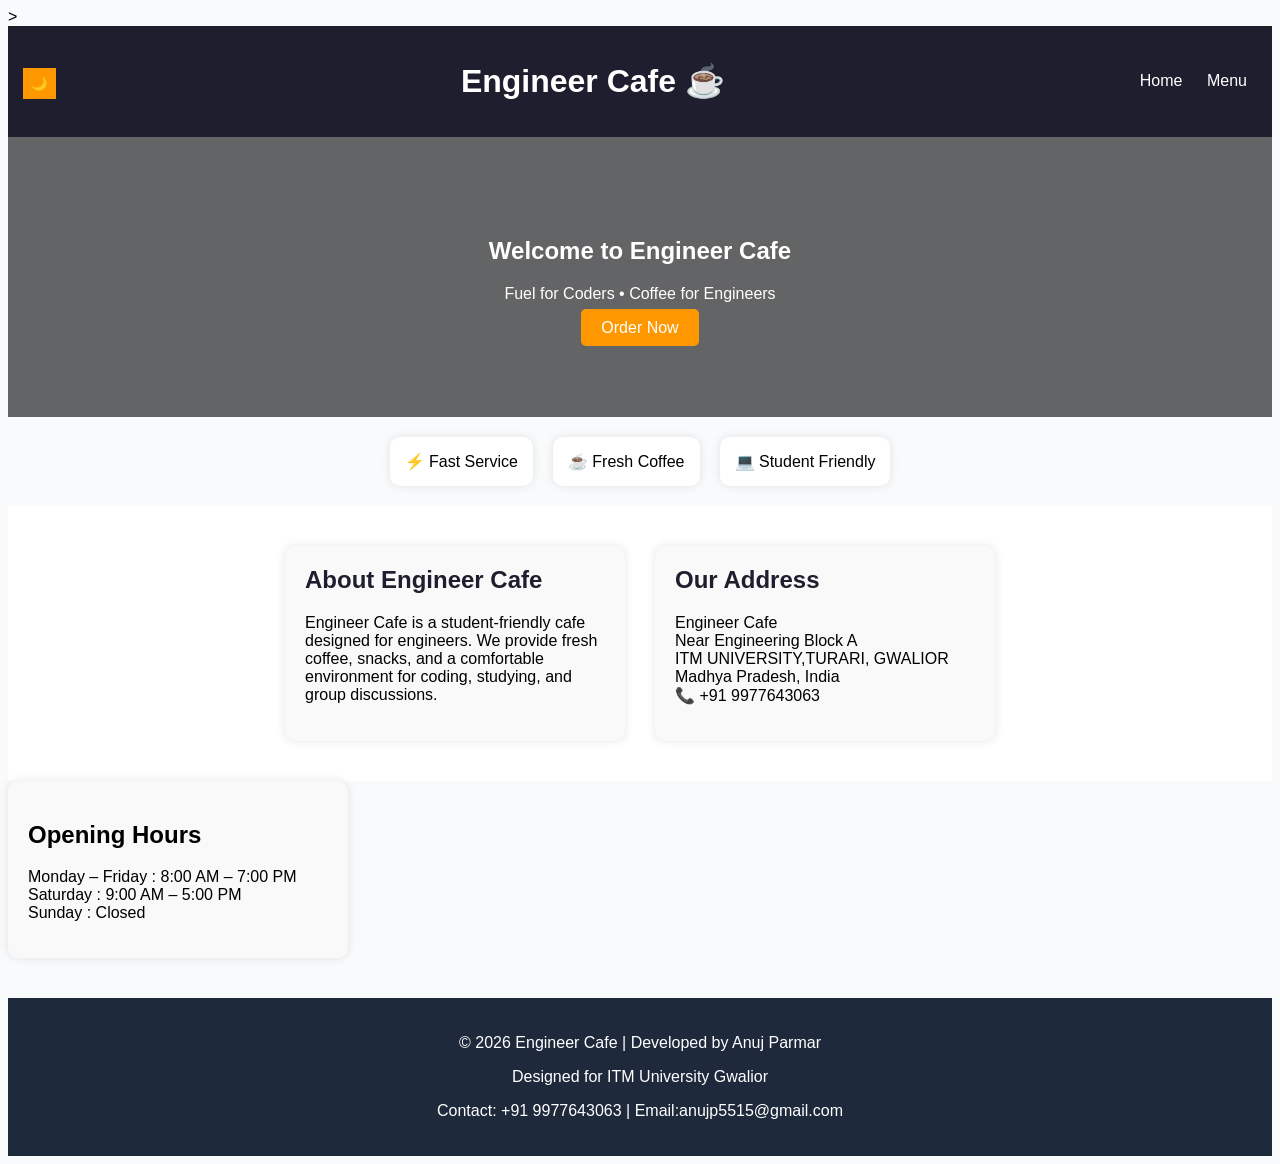
<file: index.html>
<!DOCTYPE html>
<html>
<head link href="https://fonts.googleapis.com/css2?family=Poppins:wght@300;500;700&display=swap" rel="stylesheet"></head>>
<title>Engineer Cafe</title>
<link rel="stylesheet" href="style.css">
</head>
<body>

<header>
<button onclick="toggleDark()" class="dark-btn">🌙</button>
<h1>Engineer Cafe ☕</h1>
<nav>
<a href="index.html">Home</a>
<a href="menu.html">Menu</a>
</nav>
</header>

<section class="hero">
<h2>Welcome to Engineer Cafe</h2>
<p>Fuel for Coders • Coffee for Engineers</p>
<a href="menu.html" class="btn">Order Now</a>
</section>

<section class="features">
<div class="feature">⚡ Fast Service</div>
<div class="feature">☕ Fresh Coffee</div>
<div class="feature">💻 Student Friendly</div>
</section>

<section class="about-section">
<div class="about-box">
<h2>About Engineer Cafe</h2>
<p>
Engineer Cafe is a student-friendly cafe designed for engineers.
We provide fresh coffee, snacks, and a comfortable environment
for coding, studying, and group discussions.
</p>
</div>

<div class="address-box">
<h2>Our Address</h2>
<p>
Engineer Cafe<br>
Near Engineering Block A<br>
ITM UNIVERSITY,TURARI, GWALIOR<br>
Madhya Pradesh, India<br>
📞 +91 9977643063
</p>
</div>
</section>

<div class="time-box">
<h2>Opening Hours</h2>
<p>
Monday – Friday : 8:00 AM – 7:00 PM<br>
Saturday : 9:00 AM – 5:00 PM<br>
Sunday : Closed
</p>
</div>

<footer>
<p>© 2026 Engineer Cafe | Developed by Anuj Parmar</p>
<p>Designed for ITM University Gwalior</p>
<p>Contact: +91 9977643063 | Email:anujp5515@gmail.com</p>
</footer>

</body>
</html>
</file>
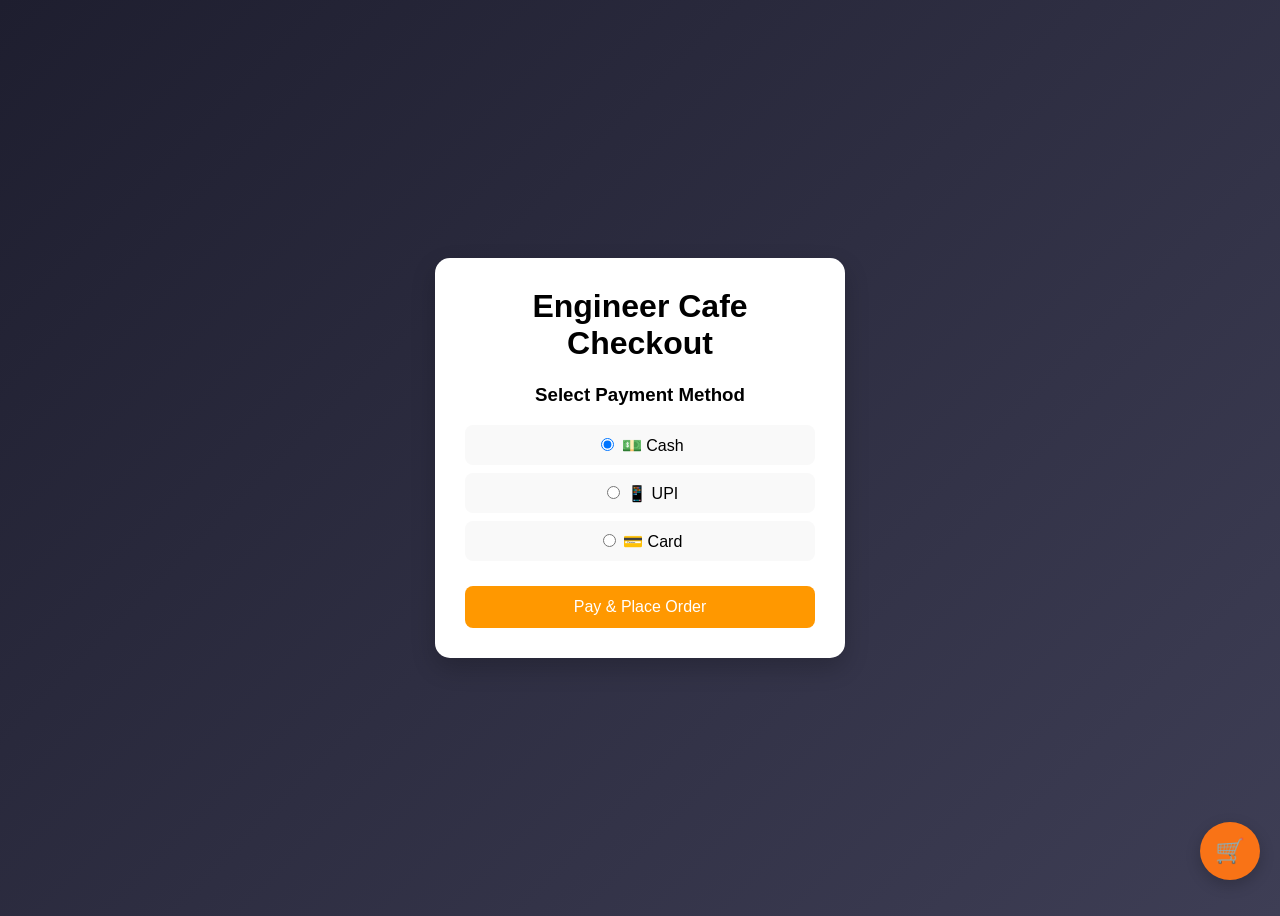
<file: checkout.html>
<!DOCTYPE html>
<html>
<head>
<title>Engineer Cafe Checkout</title>
<link rel="stylesheet" href="style.css">
<script src="script.js"></script>
</head>
<body class="checkout-body">

<div class="checkout-container">

<h1>Engineer Cafe Checkout</h1>

<ul id="cart-items" class="cart-list"></ul>

<div id="loader" class="loader"></div>

<div class="payment-box">
<h3>Select Payment Method</h3>

<label class="pay-option">
<input type="radio" name="payment" checked>
<span>💵 Cash</span>
</label>

<label class="pay-option">
<input type="radio" name="payment">
<span>📱 UPI</span>
</label>

<label class="pay-option">
<input type="radio" name="payment">
<span>💳 Card</span>
</label>
</div>

<button class="checkout-btn" onclick="placeOrder()">
Pay & Place Order
</button>
</div>

<a href="checkout.html" class="floating-cart">🛒</a>
</body>
</html>
</file>
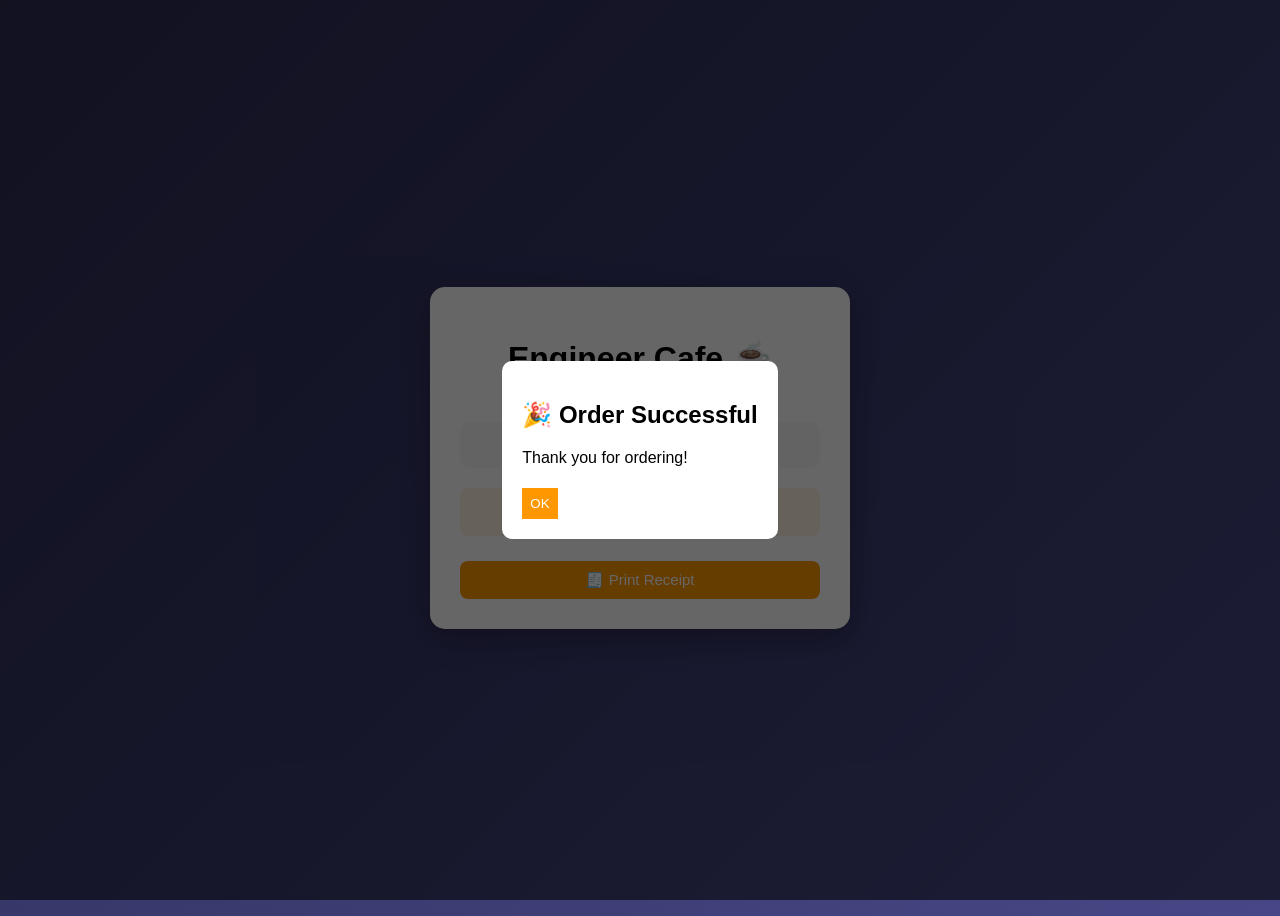
<file: receipt.html>
<!DOCTYPE html>
<html>
<head>
<title>Engineer Cafe Receipt</title>
<link rel="stylesheet" href="style.css">
<script src="script.js"></script>
</head>
<body class="receipt-body">

<div class="receipt-container">

<h1>Engineer Cafe ☕</h1>
<p class="receipt-sub">Order Receipt</p>

<div class="receipt-box">
<ul id="receipt-items"></ul>
</div>

<h2 class="receipt-total">
Total ₹<span id="receipt-total"></span>
</h2>

<button class="print-btn" onclick="window.print()">
🧾 Print Receipt
</button>

</div>

<div id="success-popup" class="popup">
<div class="popup-content">
<h2>🎉 Order Successful</h2>
<p>Thank you for ordering!</p>
<button onclick="closePopup()">OK</button>
</div>
</div>

</body>
</html>
</file>
<file: style.css>
:root{
--primary:#0f172a;
--secondary:#1e293b;
--accent:#f97316;
--light:#f8fafc;
}

body{
background:var(--light);
font-family:'Poppins',sans-serif;
}

header{
background:#1e1e2f;
color:white;
padding:15px;
display:flex;
justify-content:space-between;
align-items:center;
flex-wrap:wrap;
}

nav a{
color:white;
margin:10px;
text-decoration:none;
}

.hero{
text-align:center;
padding:80px;
background:linear-gradient(rgba(0,0,0,.6),rgba(0,0,0,.6)),
url('https://images.unsplash.com/photo-1509042239860-f550ce710b93');
background-size:cover;
color:white;
}

.btn{
background:#ff9800;
padding:10px 20px;
color:white;
text-decoration:none;
border-radius:5px;
}

.features{
display:flex;
justify-content:center;
gap:20px;
padding:20px;
}

.feature{
background:white;
padding:15px;
border-radius:10px;
box-shadow:0 0 10px rgba(0,0,0,.1);
}

.menu-container{
display:flex;
flex-wrap:wrap;
gap:20px;
padding:20px;
justify-content:center;
}

.card{
background:white;
padding:15px;
border-radius:10px;
width:220px;
box-shadow:0 0 10px rgba(0,0,0,.1);
animation:fadeIn .5s;
}

.card img{
width:100%;
height:150px;
object-fit:cover;
border-radius:10px;
}

button{
background:#ff9800;
color:white;
border:none;
padding:8px;
margin-top:5px;
cursor:pointer;
}

.popup{
position:fixed;
top:0;
left:0;
width:100%;
height:100%;
background:rgba(0,0,0,.6);
display:none;
justify-content:center;
align-items:center;
}

.popup-content{
background:white;
padding:20px;
border-radius:10px;
animation:pop .3s;
}

@keyframes fadeIn{
from{opacity:0; transform:translateY(10px);}
to{opacity:1; transform:translateY(0);}
}

@keyframes pop{
from{transform:scale(.5);}
to{transform:scale(1);}
}
.about-section{
display:flex;
flex-wrap:wrap;
justify-content:center;
gap:30px;
padding:40px;
background:#ffffff;
}

.about-box, .address-box{
width:300px;
background:#f9f9f9;
padding:20px;
border-radius:10px;
box-shadow:0 0 10px rgba(0,0,0,.1);
animation:fadeIn .6s ease;
}

.about-box h2, .address-box h2{
margin-top:0;
color:#1e1e2f;
}
.time-box{
width:300px;
background:#f9f9f9;
padding:20px;
border-radius:10px;
box-shadow:0 0 10px rgba(0,0,0,.1);
animation:fadeIn .6s ease;
}
.checkout-body{
display:flex;
justify-content:center;
align-items:center;
height:100vh;
background:linear-gradient(135deg,#1e1e2f,#3e3e55);
}

.checkout-container{
background:white;
padding:30px;
border-radius:15px;
width:350px;
text-align:center;
box-shadow:0 10px 25px rgba(0,0,0,.2);
animation:slideUp .6s ease;
}

.checkout-container h1{
margin-top:0;
}

.total{
background:#f5f5f5;
padding:10px;
border-radius:8px;
}

.payment-box{
margin:20px 0;
}

.pay-option{
display:block;
background:#f9f9f9;
padding:10px;
margin:8px 0;
border-radius:8px;
cursor:pointer;
transition:.3s;
}

.pay-option:hover{
background:#ffe0b2;
transform:scale(1.03);
}

.checkout-btn{
background:#ff9800;
color:white;
padding:12px;
width:100%;
border:none;
border-radius:8px;
cursor:pointer;
font-size:16px;
transition:.3s;
}

.checkout-btn:hover{
background:#e68900;
transform:scale(1.05);
}

@keyframes slideUp{
from{
opacity:0;
transform:translateY(40px);
}
to{
opacity:1;
transform:translateY(0);
}
}
.receipt-body{
display:flex;
justify-content:center;
align-items:center;
height:100vh;
background:linear-gradient(135deg,#2c2c54,#474787);
}

.receipt-container{
background:white;
padding:30px;
border-radius:15px;
width:360px;
text-align:center;
box-shadow:0 10px 30px rgba(0,0,0,.3);
animation:fadeIn .6s ease;
}

.receipt-sub{
color:#777;
margin-top:-10px;
}

.receipt-box{
background:#f8f8f8;
padding:15px;
border-radius:10px;
margin:15px 0;
text-align:left;
}

.receipt-box li{
padding:6px 0;
border-bottom:1px dashed #ccc;
}

.receipt-total{
background:#fff3e0;
padding:10px;
border-radius:8px;
}

.print-btn{
background:#ff9800;
color:white;
border:none;
padding:10px;
width:100%;
border-radius:8px;
cursor:pointer;
font-size:15px;
transition:.3s;
}

.print-btn:hover{
background:#e68900;
transform:scale(1.05);
}
.cart-list li{
display:flex;
justify-content:space-between;
align-items:center;
background:#f9f9f9;
padding:8px;
margin:6px 0;
border-radius:8px;
}

.qty-box{
display:flex;
align-items:center;
gap:5px;
}

.qty-box button{
padding:3px 8px;
font-size:12px;
}

.remove-btn{
background:red;
padding:5px;
border-radius:5px;
}

.loader{
border:5px solid #f3f3f3;
border-top:5px solid #ff9800;
border-radius:50%;
width:40px;
height:40px;
animation:spin 1s linear infinite;
margin:15px auto;
display:none;
}

@keyframes spin{
0%{transform:rotate(0deg);}
100%{transform:rotate(360deg);}
}
/* Mobile Responsive */
@media (max-width:768px){

header{
flex-direction:column;
text-align:center;
}

nav{
margin-top:10px;
}

.hero{
padding:40px 20px;
}

.features{
flex-direction:column;
align-items:center;
}

.menu-container{
flex-direction:column;
align-items:center;
}

.checkout-container,
.receipt-container{
width:90%;
}

.about-section{
flex-direction:column;
align-items:center;
}

.card{
width:90%;
}

.checkout-body,
.receipt-body{
padding:15px;
height:auto;
}

.cart-list li{
flex-direction:column;
gap:8px;
text-align:center;
}

.qty-box{
justify-content:center;
}

button{
width:100%;
}

}
img{
max-width:100%;
height:auto;
}
.dark{
background:#0f172a;
color:white;
}

.floating-cart{
position:fixed;
bottom:20px;
right:20px;
background:var(--accent);
color:white;
font-size:24px;
padding:15px;
border-radius:50%;
text-decoration:none;
box-shadow:0 5px 15px rgba(0,0,0,.2);
}
footer{
background:#1e293b;
color:white;
text-align:center;
padding:20px;
margin-top:40px;
}
.search-box{
text-align:center;
margin:20px 0;
}

.search-box input{
width:60%;
max-width:400px;
padding:12px 15px;
border-radius:30px;
border:1px solid #ddd;
font-size:16px;
outline:none;
box-shadow:0 5px 15px rgba(0,0,0,.08);
}

.search-box input:focus{
border-color:#f97316;
}
</file>
